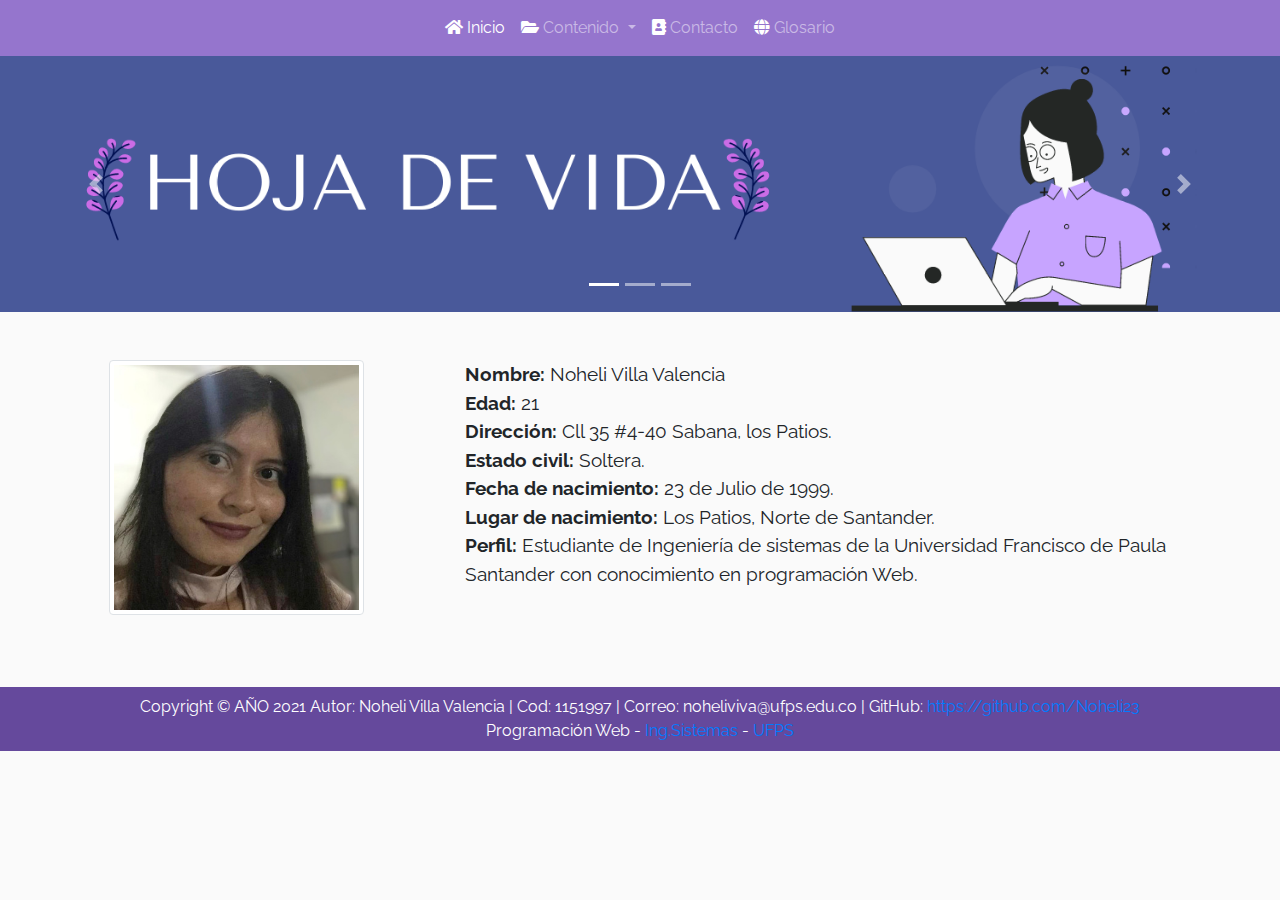
<file: index.html>
<!DOCTYPE html>
<html lang="en">
<head>
    <meta charset="UTF-8">
    <meta http-equiv="X-UA-Compatible" content="IE=edge">
    <meta name="viewport" content="width=device-width, initial-scale=1.0">
    <link rel="stylesheet" href="css/style.css">
    <title>Noheli Villa Valencia</title>
    <link rel="stylesheet" href="https://stackpath.bootstrapcdn.com/bootstrap/4.4.1/css/bootstrap.min.css"
    integrity="sha384-Vkoo8x4CGsO3+Hhxv8T/Q5PaXtkKtu6ug5TOeNV6gBiFeWPGFN9MuhOf23Q9Ifjh" crossorigin="anonymous">
    <link rel="preconnect" href="https://fonts.gstatic.com">
    <link href="https://fonts.googleapis.com/css2?family=Raleway:wght@300&display=swap" rel="stylesheet">
    <link rel="stylesheet" href="css/fontawesome-free-5.13.0-web/css/fontawesome.min.css">
    <link rel="stylesheet" href="css/fontawesome-free-5.13.0-web/css/brands.css"> 
    <link rel="stylesheet" href="css/fontawesome-free-5.13.0-web/css/solid.css">  
</head>
<body>
    <nav class="navbar navbar-expand-sm navbar-dark navbar-toggleable-sm sticky-top">
        <button class="navbar-toggler navbar-toggler-left" type="button" data-toggle="collapse" data-target="#navbarTogglerDemo01" aria-controls="navbarTogglerDemo01" aria-expanded="false" aria-label="Toggle navigation">
          <span class="navbar-toggler-icon"></span>
        </button>
        
        <div class="collapse navbar-collapse" id="navbarTogglerDemo01">
        <!-- Links -->
        <ul class="navbar-nav mr-auto ml-auto mt-2 mt-lg-0 text-center">
          <li class="nav-item">
            <a class="nav-link active" href="index.html"><i class="fas fa-home" style="color:white"></i> Inicio</a>
          </li>
        <!-- Dropdown -->
          <li class="nav-item dropdown">
            <a class="nav-link dropdown-toggle " href="" id="navbardrop" data-toggle="dropdown">
              <i class="fas fa-folder-open" style="color:white"></i> Contenido
            </a>
            <div class="dropdown-menu">
              <a class="dropdown-item " href="html/conocimientos.html"><i class="fas fa-graduation-cap"></i> Conocimientos</a>
              <a class="dropdown-item" href="html/proyectos.html"><i class="fas fa-cubes"></i> Proyectos</a>
              
            </li>  
          <li class="nav-item">
            <a class="nav-link" href="html/contacto.html"><i class="fas fa-address-book" style="color:white"></i> Contacto</a>
          </li>
          <li class="nav-item">
            <a class="nav-link" href="html/glosario.html"><i class="fas fa-globe" style="color:white"></i> Glosario</a>
          </li>
        </ul>
      </div>
      </nav>
    
    
    
    <div id="demo" class="carousel slide" data-ride="carousel">
        <!-- Indicators -->
        <ul class="carousel-indicators">
          <li data-target="#demo" data-slide-to="0" class="active"></li>
          <li data-target="#demo" data-slide-to="1"></li>
          <li data-target="#demo" data-slide-to="2"></li>
        </ul>
        <!-- The slideshow -->
        <div class="carousel-inner">
          <div class="carousel-item active">
            <img src="img/Fondo1.png" alt="">
          </div>
          <div class="carousel-item">
            <img src="img/Fondo2.png" alt="Chicago">
          </div>
          <div class="carousel-item">
            <img src="img/Fondo3.png" alt="New York">
          </div>
        </div>
        <!-- Left and right controls -->
        <a class="carousel-control-prev" href="#demo" data-slide="prev">
          <span class="carousel-control-prev-icon"></span>
        </a>
        <a class="carousel-control-next" href="#demo" data-slide="next">
          <span class="carousel-control-next-icon"></span>
        </a>
      </div>

      <div class="container py-5 " >
        <div class="row">
          <div class="col-sm-2 col-md-6 col-lg-3" id="ft">
            <div class="img">
              <img src="img/foto.jpg" class="img-thumbnail img-ts rounded img-fluid " alt="foto">
          </div>
          </div>
            <div class="col-sm-4 col-md-9 col-lg-8 ml-md-5 " id="nn">
            <div class="info">
             
                <b><p>Nombre:</p></b><p> Noheli Villa Valencia</p>
                <br>
                <b><p>Edad:</p></b><p> 21</p>
                  <br>
                  <b><p>Dirección:</p></b><p> Cll 35 #4-40 Sabana, los Patios.</p>
                 <br>
                 <b><p>Estado civil:</p></b><p> Soltera.</p>
                  <br>
                  <b><p>Fecha de nacimiento:</p></b><p> 23 de Julio de 1999.</p>
                  <br>
                  <b><p>Lugar de nacimiento:</p></b><p> Los Patios, Norte de Santander.</p>
                  <br>
                  <b><p>Perfil:</p></b><p> Estudiante de Ingeniería de sistemas de la Universidad Francisco de Paula Santander con conocimiento en programación Web.</p>
                 
              </div>
          </div>
       </div>
      
      </div>
     
        <a class="proyectos" href="students/1151997/html/proyectos.html">Proyectos</a>
      

    <footer class="footer py-2 text-center ">

        <div class="container">
  
      Copyright © AÑO 2021
            Autor: Noheli Villa Valencia 
          |   Cod: 1151997
          |  Correo: <span class="email">noheliviva@ufps.edu.co</span> 
          | GitHub: <span class="github"><a
            href="https://github.com/Noheli23">https://github.com/Noheli23</a></span>
        <br/>
          Programación Web - 
          <a href="http://ingsistemas.ufps.edu.co/" target="_blank">Ing.Sistemas</a> - 
          <a target="_blank" href="http://ufps.edu.co/">UFPS</a>        
  
        </div>
  
    </footer>



  <script src="https://code.jquery.com/jquery-3.4.1.slim.min.js"
      integrity="sha384-J6qa4849blE2+poT4WnyKhv5vZF5SrPo0iEjwBvKU7imGFAV0wwj1yYfoRSJoZ+n"
      crossorigin="anonymous"></script>
  <script src="https://cdn.jsdelivr.net/npm/popper.js@1.16.0/dist/umd/popper.min.js"
      integrity="sha384-Q6E9RHvbIyZFJoft+2mJbHaEWldlvI9IOYy5n3zV9zzTtmI3UksdQRVvoxMfooAo"
      crossorigin="anonymous"></script>
  <script src="https://stackpath.bootstrapcdn.com/bootstrap/4.4.1/js/bootstrap.min.js"
      integrity="sha384-wfSDF2E50Y2D1uUdj0O3uMBJnjuUD4Ih7YwaYd1iqfktj0Uod8GCExl3Og8ifwB6"
      crossorigin="anonymous"></script>  

  </body>
  </html>
</file>
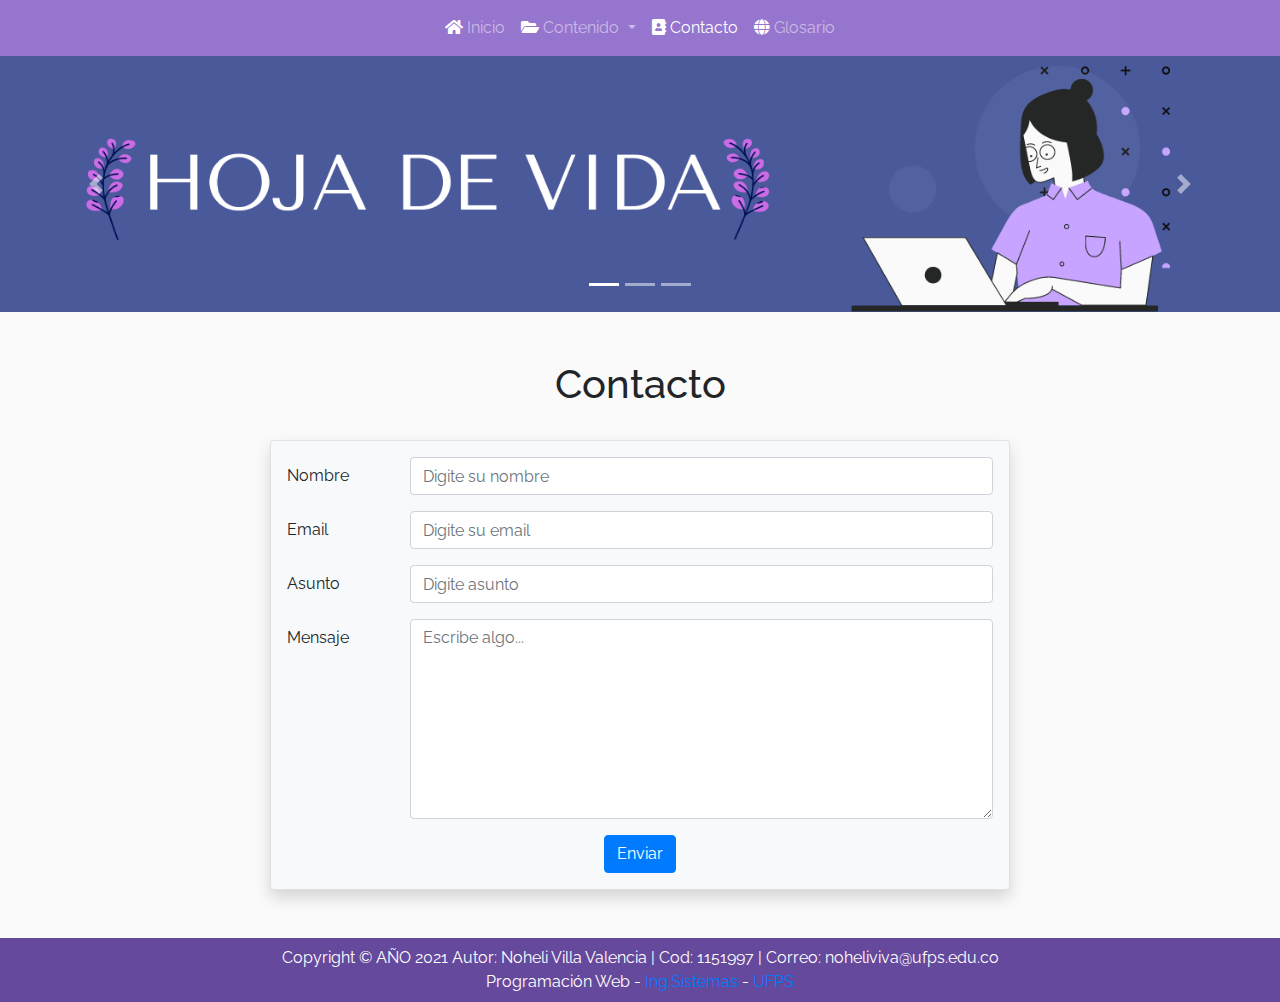
<file: html/contacto.html>
<!DOCTYPE html>
<html lang="en">
<head>
    <meta charset="UTF-8">
    <meta http-equiv="X-UA-Compatible" content="IE=edge">
    <meta name="viewport" content="width=device-width, initial-scale=1.0">
    <link rel="stylesheet" href="../css/style.css">
     <link rel="stylesheet" href="../css/fontawesome-free-5.13.0-web/css/all.css">
    <title>Contacto</title>
    <link rel="stylesheet" href="https://stackpath.bootstrapcdn.com/bootstrap/4.4.1/css/bootstrap.min.css"
    integrity="sha384-Vkoo8x4CGsO3+Hhxv8T/Q5PaXtkKtu6ug5TOeNV6gBiFeWPGFN9MuhOf23Q9Ifjh" crossorigin="anonymous">
    <link rel="preconnect" href="https://fonts.gstatic.com">
    <link href="https://fonts.googleapis.com/css2?family=Raleway:wght@300&display=swap" rel="stylesheet">
 
</head>
<body>
    <nav class="navbar navbar-expand-sm navbar-dark navbar-toggleable-sm sticky-top">
        <button class="navbar-toggler navbar-toggler-left" type="button" data-toggle="collapse" data-target="#navbarTogglerDemo01" aria-controls="navbarTogglerDemo01" aria-expanded="false" aria-label="Toggle navigation">
          <span class="navbar-toggler-icon"></span>
        </button>
        
        <div class="collapse navbar-collapse" id="navbarTogglerDemo01">
        <!-- Links -->
        <ul class="navbar-nav mr-auto ml-auto mt-2 mt-lg-0 text-center">
          <li class="nav-item">
            <a class="nav-link " href="../index.html"><i class="fas fa-home" style="color:white"></i> Inicio</a>
          </li>
        <!-- Dropdown -->
          <li class="nav-item dropdown">
            <a class="nav-link dropdown-toggle " href="" id="navbardrop" data-toggle="dropdown">
              <i class="fas fa-folder-open" style="color:white"></i> Contenido
            </a>
            <div class="dropdown-menu">
              <a class="dropdown-item " href="../html/conocimientos.html"><i class="fas fa-graduation-cap"></i> Conocimientos</a>
              <a class="dropdown-item" href="../html/proyectos.html"><i class="fas fa-cubes"></i> Proyectos</a>
              
            </li>  
          <li class="nav-item">
            <a class="nav-link active" href="../html/contacto.html"><i class="fas fa-address-book" style="color:white"></i> Contacto</a>
          </li>
          <li class="nav-item">
            <a class="nav-link" href="../html/glosario.html"><i class="fas fa-globe" style="color:white"></i> Glosario</a>
          </li>
        </ul>
      </div>
      </nav>
    

      <div id="demo" class="carousel slide" data-ride="carousel">

        <!-- Indicators -->
        <ul class="carousel-indicators">
          <li data-target="#demo" data-slide-to="0" class="active"></li>
          <li data-target="#demo" data-slide-to="1"></li>
          <li data-target="#demo" data-slide-to="2"></li>
        </ul>
      
        <!-- The slideshow -->
        <div class="carousel-inner">
          <div class="carousel-item active">
            <img src="../img/Fondo1.png" alt="Los Angeles">
          </div>
          <div class="carousel-item">
            <img src="../img/Fondo2.png" alt="Chicago">
          </div>
          <div class="carousel-item">
            <img src="../img/Fondo3.png" alt="New York">
          </div>
        </div>
      
        <!-- Left and right controls -->
        <a class="carousel-control-prev" href="#demo" data-slide="prev">
          <span class="carousel-control-prev-icon"></span>
        </a>
        <a class="carousel-control-next" href="#demo" data-slide="next">
          <span class="carousel-control-next-icon"></span>
        </a>
      </div>
 
      <div class="container text-center mt-5 "><h1>Contacto</h1></div>

      <div class="container " id="con">
        <div class="col-12 col-sm-8  mt-4 mb-5 border shadow p-3 bg-light rounded" id="cc">
      <form action="https://gemetech.co/mail/mail.php" method="POST">
        <div class="row mb-3 ">
          <label for="inputEmail3" class="col-sm-2 col-form-label">Nombre</label>
          <div class="col-sm-10">
            <input type="text" class="form-control" placeholder="Digite su nombre" maxlength="50" name="nombre" required>
          </div>
        </div>
        <div class="row mb-3 ">
          <label for="inputEmail3" class="col-sm-2 col-form-label">Email</label>
          <div class="col-sm-10">
            <input type="email" class="form-control" placeholder="Digite su email" maxlength="50" name="destinatario" required>
          </div>
        </div>
        <div class="row mb-3">
          <label for="inputEmail3" class="col-sm-2 col-form-label">Asunto</label>
          <div class="col-sm-10">
            <input type="text" class="form-control" placeholder="Digite asunto" maxlength="50" name="asunto" required>
          </div>
        </div>
        <div class="row mb-3">
          <label for="inputEmail3" class="col-sm-2 col-form-label">Mensaje</label>
          <div class="col-sm-10">
            <textarea class="form-control" name="mensaje" placeholder="Escribe algo..." style="height:200px" required></textarea >
          </div>
        </div>
        <div class="container text-center">
          <button type="submit" class="btn btn-primary ">Enviar</button>
        </div>
        
      </form>
    </div>
    </div>


    <footer class="footer py-2 text-center ">

        <div class="container">
  
      Copyright © AÑO 2021
            Autor: Noheli Villa Valencia 
          |   Cod: 1151997
          |   Correo: noheliviva@ufps.edu.co
        <br/>
          Programación Web - 
          <a href="http://ingsistemas.ufps.edu.co/" target="_blank">Ing.Sistemas</a> - 
          <a target="_blank" href="http://ufps.edu.co/">UFPS</a>        
  
        </div>
  
    </footer>



  <script src="https://code.jquery.com/jquery-3.4.1.slim.min.js"
      integrity="sha384-J6qa4849blE2+poT4WnyKhv5vZF5SrPo0iEjwBvKU7imGFAV0wwj1yYfoRSJoZ+n"
      crossorigin="anonymous"></script>
  <script src="https://cdn.jsdelivr.net/npm/popper.js@1.16.0/dist/umd/popper.min.js"
      integrity="sha384-Q6E9RHvbIyZFJoft+2mJbHaEWldlvI9IOYy5n3zV9zzTtmI3UksdQRVvoxMfooAo"
      crossorigin="anonymous"></script>
  <script src="https://stackpath.bootstrapcdn.com/bootstrap/4.4.1/js/bootstrap.min.js"
      integrity="sha384-wfSDF2E50Y2D1uUdj0O3uMBJnjuUD4Ih7YwaYd1iqfktj0Uod8GCExl3Og8ifwB6"
      crossorigin="anonymous"></script>  

  </body>
  </html>
</file>
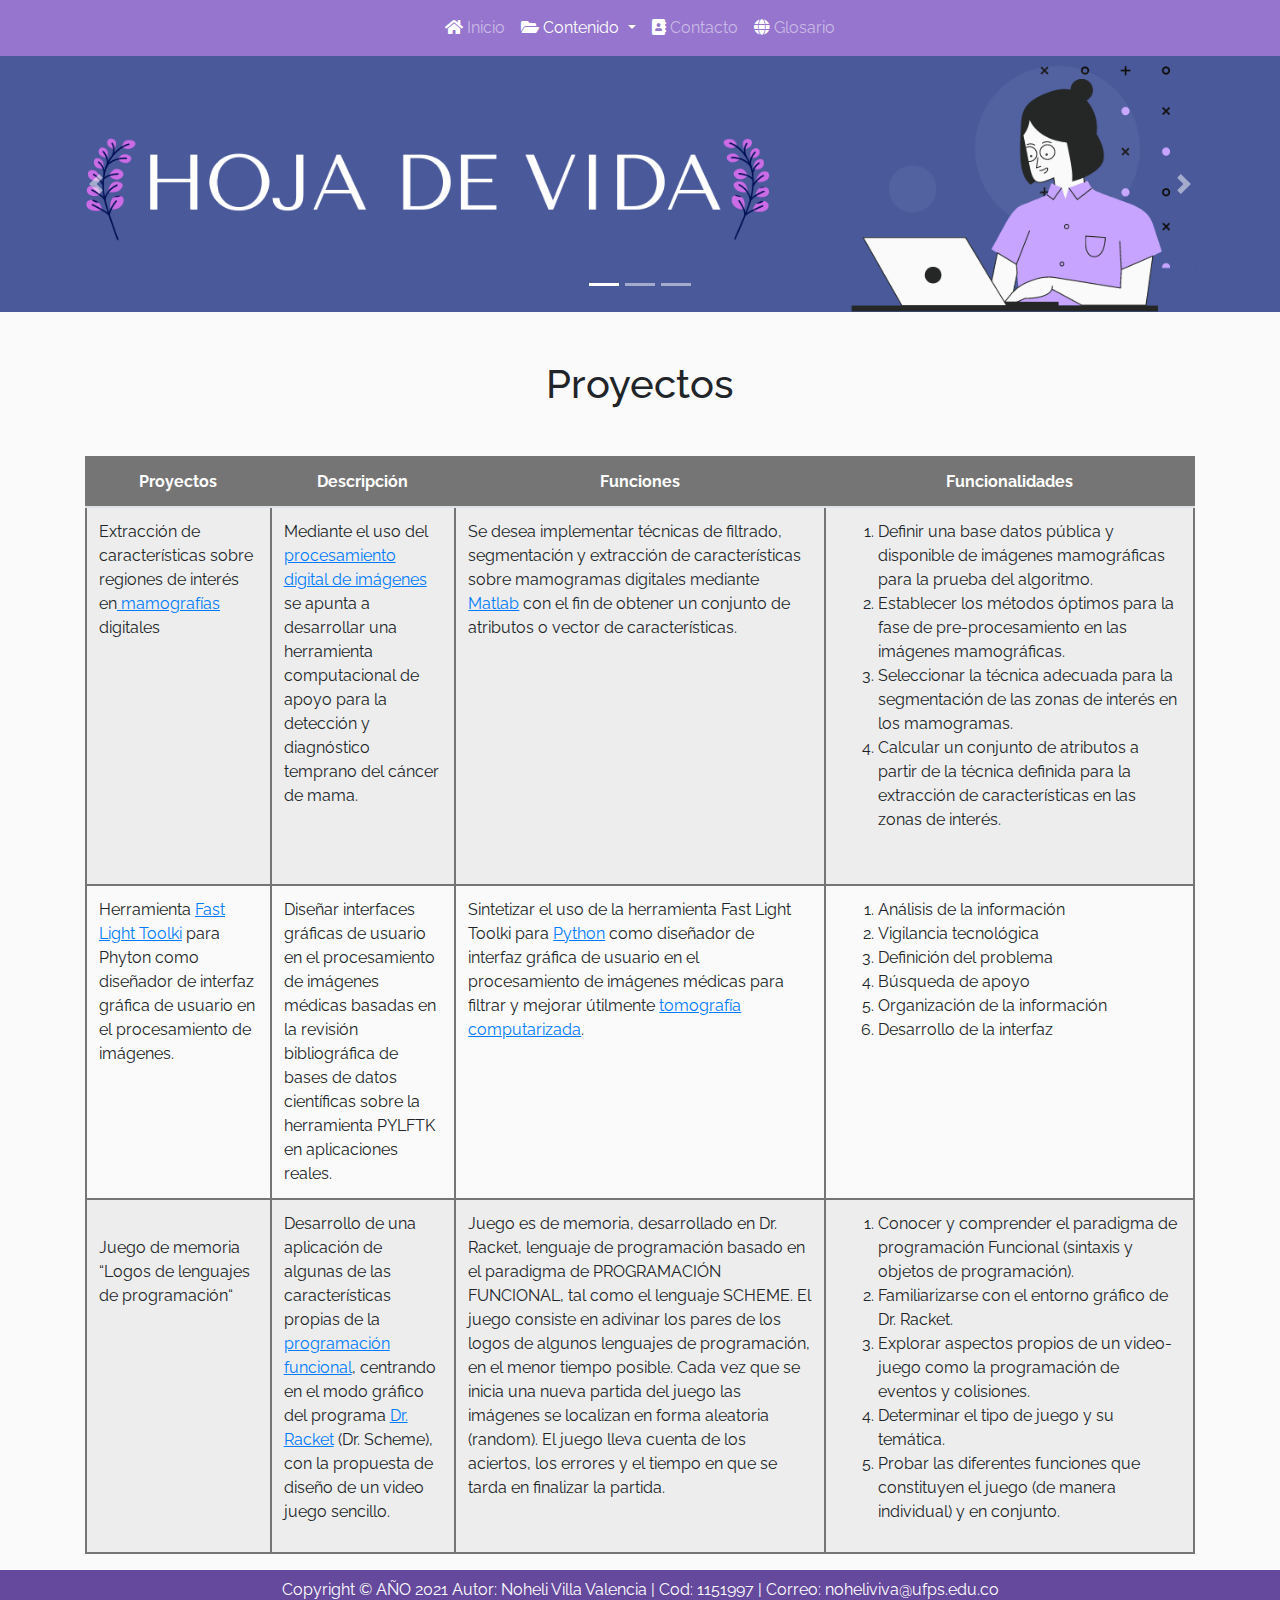
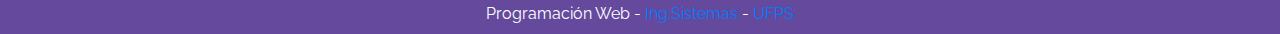
<file: html/proyectos.html>
<!DOCTYPE html>
<html lang="en">
<head>
    <meta charset="UTF-8">
    <meta http-equiv="X-UA-Compatible" content="IE=edge">
    <meta name="viewport" content="width=device-width, initial-scale=1.0">
    <link rel="stylesheet" href="../css/style.css">
    <link rel="stylesheet" href="../css/fontawesome-free-5.13.0-web/css/all.css">
    <title>Proyectos</title>
    <link rel="stylesheet" href="https://stackpath.bootstrapcdn.com/bootstrap/4.4.1/css/bootstrap.min.css"
    integrity="sha384-Vkoo8x4CGsO3+Hhxv8T/Q5PaXtkKtu6ug5TOeNV6gBiFeWPGFN9MuhOf23Q9Ifjh" crossorigin="anonymous">
    <link rel="preconnect" href="https://fonts.gstatic.com">
    <link href="https://fonts.googleapis.com/css2?family=Raleway:wght@300&display=swap" rel="stylesheet">
     
</head>
<body>
    <nav class="navbar navbar-expand-sm navbar-dark navbar-toggleable-sm sticky-top">
        <button class="navbar-toggler navbar-toggler-left" type="button" data-toggle="collapse" data-target="#navbarTogglerDemo01" aria-controls="navbarTogglerDemo01" aria-expanded="false" aria-label="Toggle navigation">
          <span class="navbar-toggler-icon"></span>
        </button>
        
        <div class="collapse navbar-collapse" id="navbarTogglerDemo01">
        <!-- Links -->
        <ul class="navbar-nav mr-auto ml-auto mt-2 mt-lg-0 text-center">
          <li class="nav-item">
            <a class="nav-link " href="../index.html"><i class="fas fa-home" style="color:white"></i> Inicio</a>
          </li>
        <!-- Dropdown -->
          <li class="nav-item dropdown">
            <a class="nav-link dropdown-toggle active " href="" id="navbardrop" data-toggle="dropdown">
              <i class="fas fa-folder-open" style="color:white"></i> Contenido
            </a>
            <div class="dropdown-menu">
              <a class="dropdown-item " href="../html/conocimientos.html"><i class="fas fa-graduation-cap"></i> Conocimientos</a>
              <a class="dropdown-item " href="../html/proyectos.html"><i class="fas fa-cubes"></i> Proyectos</a>
              
            </li>  
          <li class="nav-item">
            <a class="nav-link" href="../html/contacto.html"><i class="fas fa-address-book" style="color:white"></i> Contacto</a>
          </li>
          <li class="nav-item">
            <a class="nav-link" href="../html/glosario.html"><i class="fas fa-globe" style="color:white"></i> Glosario</a>
          </li>
        </ul>
      </div>
      </nav>
    

      <div id="demo" class="carousel slide" data-ride="carousel">

        <!-- Indicators -->
        <ul class="carousel-indicators">
          <li data-target="#demo" data-slide-to="0" class="active"></li>
          <li data-target="#demo" data-slide-to="1"></li>
          <li data-target="#demo" data-slide-to="2"></li>
        </ul>
      
        <!-- The slideshow -->
        <div class="carousel-inner">
          <div class="carousel-item active">
            <img src="../img/Fondo1.png" alt="Los Angeles">
          </div>
          <div class="carousel-item">
            <img src="../img/Fondo2.png" alt="Chicago">
          </div>
          <div class="carousel-item">
            <img src="../img/Fondo3.png" alt="New York">
          </div>
        </div>
      
        <!-- Left and right controls -->
        <a class="carousel-control-prev" href="#demo" data-slide="prev">
          <span class="carousel-control-prev-icon"></span>
        </a>
        <a class="carousel-control-next" href="#demo" data-slide="next">
          <span class="carousel-control-next-icon"></span>
        </a>
      </div>
<div class="container mt-5 text-center"><h1>Proyectos</h1></div>
  <div class="container mt-5 ">
  <div class="table-responsive">
     <table  class="table table-striped ">
      <thead>
            <tr>
                <th> Proyectos </th>
                <th> Descripción </th>
                <th> Funciones </th>
                <th> Funcionalidades </th>
            </tr>
      </thead>
      <tbody>
         <tr>

                <td>Extracción de características sobre regiones de interés en<a href="../html/glosario.html#mamo"><ins> mamografías</ins></a> digitales<br/> </td>
                <td>Mediante el uso del <a href="../html/glosario.html#pro"><ins> procesamiento digital de imágenes</ins></a> se apunta a desarrollar una herramienta computacional de apoyo para la detección y diagnóstico temprano del cáncer de mama. <br/> </td>
                <td>Se desea implementar técnicas de filtrado, segmentación y extracción de características sobre mamogramas digitales mediante <a href="../html/glosario.html#mat"><ins>Matlab</ins></a> con el fin de obtener un conjunto de atributos o vector de características.</td>

                <td><ol>
                <li>Definir una base datos pública y disponible de imágenes mamográficas para la prueba del algoritmo.</li>
                <li>Establecer los métodos óptimos para la fase de pre-procesamiento en las imágenes mamográficas.</li>
                <li>Seleccionar la técnica adecuada para la segmentación de las zonas de interés en los mamogramas.</li>
                <li>Calcular un conjunto de atributos a partir de la técnica definida para la extracción de características en las zonas de interés.</li>
                </ol><br/> </td>
            
             </tr>

            <tr>
            <td>Herramienta <a href="../html/glosario.html#fast"><ins>Fast Light Toolki</ins></a> para Phyton como diseñador de interfaz gráfica de usuario en el procesamiento de imágenes.</td>
            <td>Diseñar interfaces gráficas de usuario en el procesamiento de imágenes médicas basadas en la revisión bibliográfica de bases de datos científicas sobre la herramienta PYLFTK en aplicaciones reales.</td>
            <td>Sintetizar el uso de la herramienta Fast Light Toolki para <a href="../html/glosario.html#py"><ins>Python</ins></a> como diseñador de interfaz gráfica de usuario en el procesamiento de imágenes médicas para filtrar y  mejorar útilmente  <a href="../html/glosario.html#tomo"><ins>tomografía computarizada</ins></a>. </td>
            <td><ol>
                <li>Análisis de la información</li>
                <li>Vigilancia tecnológica</li>
                <li>Definición del problema</li>
                <li>Búsqueda de apoyo</li>
                <li>Organización de la información</li>
                <li>Desarrollo de la interfaz</li>
            </ol></td>
        </tr>

            <tr>
            <td> <br/>Juego de memoria “Logos de lenguajes de programación“</td>
            <td>Desarrollo de una aplicación de algunas de las características propias de la <a href="../html/glosario.html#profu"><ins>programación funcional</ins></a>, centrando en el modo gráfico del programa <a href="../html/glosario.html#ra"><ins>Dr. Racket</ins></a> (Dr. Scheme),  con la propuesta de diseño de un video juego sencillo.</td>
            <td>Juego es de memoria, desarrollado en Dr. Racket, lenguaje de programación basado en el paradigma de PROGRAMACIÓN FUNCIONAL, tal como el lenguaje SCHEME. El juego consiste en adivinar los pares de los logos de algunos lenguajes de programación, en el menor tiempo posible. Cada vez que se inicia una nueva partida del juego las imágenes se localizan en forma aleatoria (random). El juego lleva cuenta de los aciertos, los errores y el tiempo en que se tarda en finalizar la partida.</td>
            <td><ol>
                <li>Conocer y comprender el paradigma de programación Funcional (sintaxis y objetos de programación).</li>
                <li>Familiarizarse con el entorno gráfico de Dr. Racket.</li>
                <li>Explorar aspectos propios de un video-juego como la programación de eventos y colisiones.</li>
                <li>Determinar el tipo de juego y su temática.</li>
                <li>Probar las diferentes funciones que constituyen el juego (de manera individual) y en conjunto.</li>
            </ol></td>
        </tr>
        
      </tbody>
     </table>
</div>
</div>

    <footer class="footer py-2 text-center ">

        <div class="container">
  
      Copyright © AÑO 2021
            Autor: Noheli Villa Valencia 
          |   Cod: 1151997
          |   Correo: noheliviva@ufps.edu.co
        <br/>
          Programación Web - 
          <a href="http://ingsistemas.ufps.edu.co/" target="_blank">Ing.Sistemas</a> - 
          <a target="_blank" href="http://ufps.edu.co/">UFPS</a>        
  
        </div>
  
    </footer>



  <script src="https://code.jquery.com/jquery-3.4.1.slim.min.js"
      integrity="sha384-J6qa4849blE2+poT4WnyKhv5vZF5SrPo0iEjwBvKU7imGFAV0wwj1yYfoRSJoZ+n"
      crossorigin="anonymous"></script>
  <script src="https://cdn.jsdelivr.net/npm/popper.js@1.16.0/dist/umd/popper.min.js"
      integrity="sha384-Q6E9RHvbIyZFJoft+2mJbHaEWldlvI9IOYy5n3zV9zzTtmI3UksdQRVvoxMfooAo"
      crossorigin="anonymous"></script>
  <script src="https://stackpath.bootstrapcdn.com/bootstrap/4.4.1/js/bootstrap.min.js"
      integrity="sha384-wfSDF2E50Y2D1uUdj0O3uMBJnjuUD4Ih7YwaYd1iqfktj0Uod8GCExl3Og8ifwB6"
      crossorigin="anonymous"></script>  

  </body>
  </html>
</file>
<file: css/style.css>
body{
    font-family: 'Raleway', sans-serif !important;
	background-color: #fafafa !important;
}

nav{
    background-color: #9575cd !important;
}
.carousel-inner img {
    width: 100%;
    height: 100%;
  }

.img{
	width: 100%;
    	
}
.info h5,p{
	display: inline;
}
.info p{
	font-size: 19px;
}
#glosario{
	text-align: justify;
}

.footer{
    background-color: #65499c;
    color: white;
}

table,th, td{
	border: 2px solid #757575;
}
table td:first-child{
	width: 150px;
}
table td:nth-child(2){
	width: 150px;
}
table td:nth-child(3){
	width: 300px;
}
table td:last-child{
	width: 300px;
	height: 200px;
}
table th{
	color:#FFF;
	text-align:center;
	padding:10px 20px;
	background-color:#757575;
	height:20px;
	
}

input, text{
	
	padding: 20px;
}

#cc{
	width: 60%;
	
}
#con{
	margin: auto !important;
	display:flex !important;
	justify-content: center;
	

}
#ft{
	margin: auto !important;
	width: 60%;
	
}.proyectos{
	visibility: hidden;
	color: #fafafa;
}
</file>
<file: css/fontawesome-free-5.13.0-web/css/brands.css>
/*!
 * Font Awesome Free 5.13.0 by @fontawesome - https://fontawesome.com
 * License - https://fontawesome.com/license/free (Icons: CC BY 4.0, Fonts: SIL OFL 1.1, Code: MIT License)
 */
@font-face {
  font-family: 'Font Awesome 5 Brands';
  font-style: normal;
  font-weight: 400;
  font-display: block;
  src: url("../webfonts/fa-brands-400.eot");
  src: url("../webfonts/fa-brands-400.eot?#iefix") format("embedded-opentype"), url("../webfonts/fa-brands-400.woff2") format("woff2"), url("../webfonts/fa-brands-400.woff") format("woff"), url("../webfonts/fa-brands-400.ttf") format("truetype"), url("../webfonts/fa-brands-400.svg#fontawesome") format("svg"); }

.fab {
  font-family: 'Font Awesome 5 Brands';
  font-weight: 400; }
</file>
<file: css/fontawesome-free-5.13.0-web/css/solid.css>
/*!
 * Font Awesome Free 5.13.0 by @fontawesome - https://fontawesome.com
 * License - https://fontawesome.com/license/free (Icons: CC BY 4.0, Fonts: SIL OFL 1.1, Code: MIT License)
 */
@font-face {
  font-family: 'Font Awesome 5 Free';
  font-style: normal;
  font-weight: 900;
  font-display: block;
  src: url("../webfonts/fa-solid-900.eot");
  src: url("../webfonts/fa-solid-900.eot?#iefix") format("embedded-opentype"), url("../webfonts/fa-solid-900.woff2") format("woff2"), url("../webfonts/fa-solid-900.woff") format("woff"), url("../webfonts/fa-solid-900.ttf") format("truetype"), url("../webfonts/fa-solid-900.svg#fontawesome") format("svg"); }

.fa,
.fas {
  font-family: 'Font Awesome 5 Free';
  font-weight: 900; }
</file>
